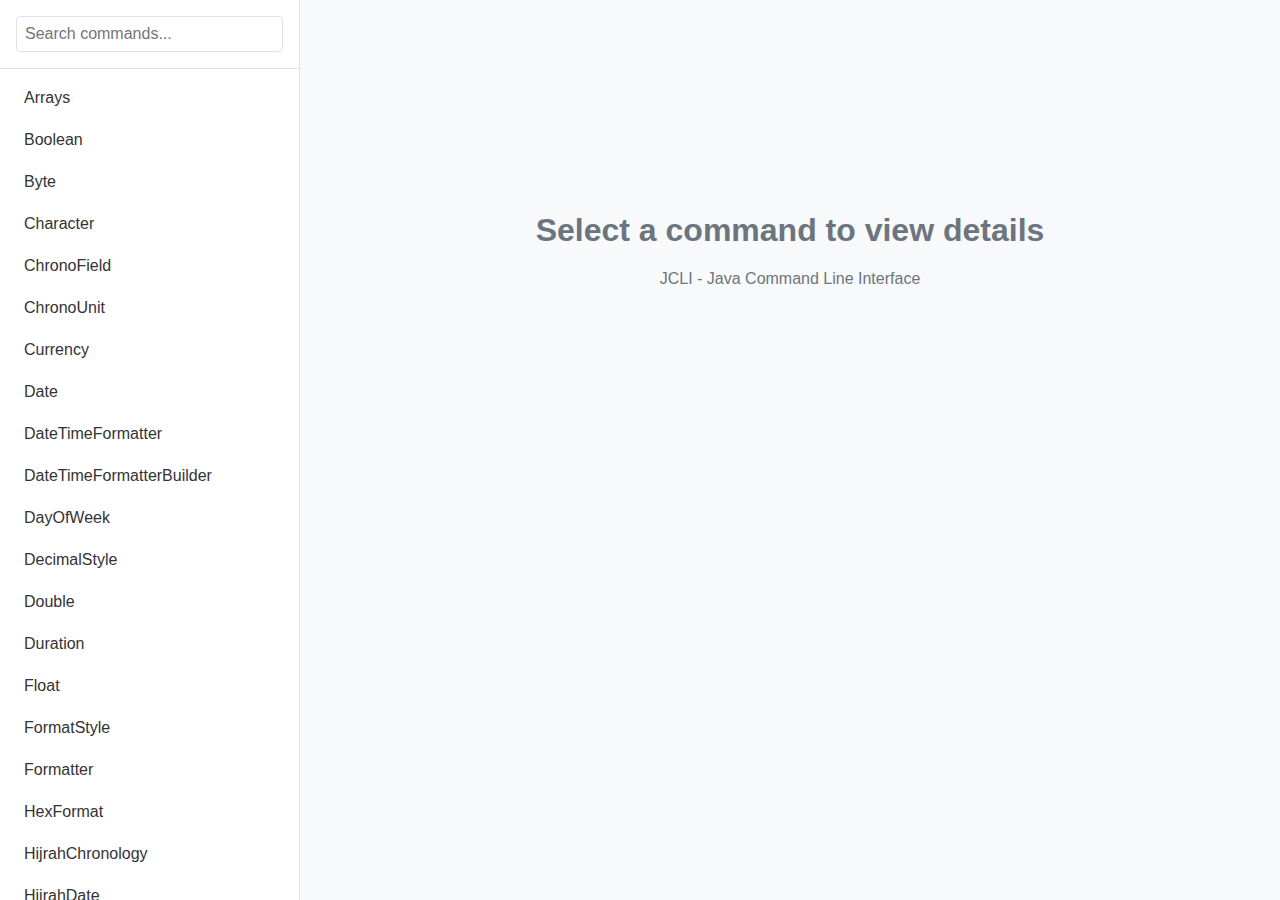
<file: docs/index.html>
<!DOCTYPE html>
<html lang="en">

<head>
    <meta charset="UTF-8">
    <meta name="viewport" content="width=device-width, initial-scale=1.0">
    <title>JCLI Documentation</title>
    <link rel="stylesheet" href="style.css">
</head>

<body>
    <div class="app-container">
        <aside class="sidebar">
            <div class="search-container">
                <input type="text" id="command-search" placeholder="Search commands..." />
            </div>
            <nav id="command-list">
                <!-- Commands will be populated here -->
            </nav>
        </aside>
        <main class="content">
            <header id="content-header">
                <h1>Select a command to view details</h1>
                <p class="subtitle">JCLI - Java Command Line Interface</p>
            </header>
            <div id="command-detail">
                <!-- Command details will be rendered here -->
            </div>
        </main>
    </div>

    <script>
        document.addEventListener('DOMContentLoaded', () => {
            const commandListEl = document.getElementById('command-list');
            const searchInput = document.getElementById('command-search');
            const commandDetailEl = document.getElementById('command-detail');
            const contentHeader = document.getElementById('content-header');

            let allCommands = [];
            let currentFiltered = [];

            fetch('data.json')
                .then(response => response.json())
                .then(data => {
                    allCommands = data.commands;

                    // Respect existing input (if user typed while loading)
                    const term = searchInput.value.toLowerCase();

                    if (term) {
                        currentFiltered = allCommands.filter(c =>
                            c.name.toLowerCase().includes(term) ||
                            c.fullName.toLowerCase().includes(term)
                        );
                    } else {
                        currentFiltered = allCommands;
                    }

                    renderCommandList(currentFiltered);

                    // Check URL hash for direct linking
                    const hash = window.location.hash.slice(1);
                    if (hash) {
                        const cmd = allCommands.find(c => c.name === hash);
                        if (cmd) selectCommand(cmd);
                    }
                })
                .catch(err => console.error('Failed to load docs data:', err));

            searchInput.addEventListener('input', (e) => {
                const term = e.target.value.toLowerCase();
                currentFiltered = allCommands.filter(c =>
                    c.name.toLowerCase().includes(term) ||
                    c.fullName.toLowerCase().includes(term)
                );
                renderCommandList(currentFiltered);
            });

            searchInput.addEventListener('keydown', (e) => {
                if (e.key === 'Enter' && currentFiltered.length > 0) {
                    selectCommand(currentFiltered[0]);
                    window.location.hash = currentFiltered[0].name;
                    // Optional: blur input
                    searchInput.blur();
                }
            });

            function renderCommandList(commands) {
                commandListEl.innerHTML = '';
                if (commands.length === 0) {
                    commandListEl.innerHTML = '<div style="padding: 1rem; color: #888; text-align: center;">No results found</div>';
                    return;
                }

                commands.forEach(cmd => {
                    const item = document.createElement('div');
                    item.className = 'command-item';
                    item.textContent = cmd.name;
                    item.onclick = () => {
                        window.location.hash = cmd.name;
                        selectCommand(cmd);
                    };
                    commandListEl.appendChild(item);
                });
            }

            function selectCommand(cmd) {
                // Update active state in sidebar
                document.querySelectorAll('.command-item').forEach(el => {
                    el.classList.toggle('active', el.textContent === cmd.name);
                });

                // Update Header
                contentHeader.style.display = 'none';

                // Render detail
                commandDetailEl.innerHTML = `
                    <div class="detail-header">
                        <h1>${cmd.name}</h1>
                        <code class="class-name">${cmd.fullName}</code>
                        <p class="description">${cmd.description || 'No description available.'}</p>
                    </div>
                    
                    <div class="methods-section">
                        <h2>Available Methods</h2>
                        ${cmd.methods.length > 0 ? `
                            <table class="methods-table">
                                <thead>
                                    <tr>
                                        <th>Method</th>
                                        <th>Usage</th>
                                        <th>Return Type</th>
                                        <th>Type</th>
                                    </tr>
                                </thead>
                                <tbody>
                                    ${cmd.methods.map(m => `
                                        <tr>
                                            <td><code class="method-signature">${m.signature}</code></td>
                                            <td><code class="usage-preview">${formatUsage(cmd.name, m)}</code></td>
                                            <td><code>${m.returnType}</code></td>
                                            <td><span class="badge ${m.isStatic ? 'static' : 'instance'}">${m.isStatic ? 'Static' : 'Instance'}</span></td>
                                        </tr>
                                    `).join('')}
                                </tbody>
                            </table>
                        ` : '<p>No public methods available for this command.</p>'}
                    </div>
                `;
            }

            function formatUsage(commandName, method) {
                if (method.example) {
                    return method.example;
                }

                let usage = `jcli ${commandName}`;

                // Method name comes first
                usage += ` ${method.name}`;

                if (!method.isStatic) {
                    usage += ` &lt;instance&gt;`;
                }

                // Add method arguments if any
                // Extract args from signature: "methodName(String arg0, int arg1)" -> ["String arg0", "int arg1"]
                const paramsMatch = method.signature.match(/\((.*)\)/);
                if (paramsMatch && paramsMatch[1]) {
                    const params = paramsMatch[1].split(', ');
                    params.forEach(p => {
                        // "String arg0" -> "arg0"
                        const parts = p.split(' ');
                        const argName = parts.length > 1 ? parts[parts.length - 1] : parts[0];
                        usage += ` &lt;${argName}&gt;`;
                    });
                }

                return usage;
            }
        });
    </script>
</body>

</html>
</file>
<file: docs/style.css>
:root {
    --primary-color: #007bff;
    --bg-color: #f8f9fa;
    --sidebar-bg: #fff;
    --text-color: #333;
    --border-color: #dee2e6;
    --code-bg: #f1f3f5;
}

* {
    box-sizing: border-box;
}

body {
    margin: 0;
    font-family: -apple-system, BlinkMacSystemFont, "Segoe UI", Roboto, "Helvetica Neue", Arial, sans-serif;
    color: var(--text-color);
    background-color: var(--bg-color);
}

.app-container {
    display: flex;
    height: 100vh;
    overflow: hidden;
}

/* Sidebar */
.sidebar {
    width: 300px;
    background: var(--sidebar-bg);
    border-right: 1px solid var(--border-color);
    display: flex;
    flex-direction: column;
}

.search-container {
    padding: 1rem;
    border-bottom: 1px solid var(--border-color);
}

#command-search {
    width: 100%;
    padding: 0.5rem;
    border: 1px solid var(--border-color);
    border-radius: 4px;
    font-size: 1rem;
}

#command-list {
    flex: 1;
    overflow-y: auto;
    padding: 0.5rem 0;
}

.command-item {
    padding: 0.75rem 1.5rem;
    cursor: pointer;
    transition: background 0.2s;
}

.command-item:hover {
    background-color: var(--bg-color);
}

.command-item.active {
    background-color: var(--primary-color);
    color: white;
}

/* Main Content */
.content {
    flex: 1;
    overflow-y: auto;
    padding: 2rem;
}

#content-header {
    text-align: center;
    margin-top: 20vh;
    color: #6c757d;
}

.detail-header {
    margin-bottom: 2rem;
    padding-bottom: 1rem;
    border-bottom: 1px solid var(--border-color);
}

.detail-header h1 {
    margin: 0 0 0.5rem 0;
}

.class-name {
    display: inline-block;
    padding: 0.2rem 0.5rem;
    background: var(--code-bg);
    border-radius: 4px;
    font-family: monospace;
    font-size: 0.9em;
    color: #d63384;
}

.description {
    margin-top: 1rem;
    font-size: 1.1rem;
    color: #555;
    line-height: 1.5;
}

/* Methods Table */
.methods-table {
    width: 100%;
    border-collapse: collapse;
    background: white;
    box-shadow: 0 1px 3px rgba(0, 0, 0, 0.1);
}

.methods-table th,
.methods-table td {
    text-align: left;
    padding: 1rem;
    border-bottom: 1px solid var(--border-color);
}

.methods-table th {
    background-color: var(--bg-color);
    font-weight: 600;
}

.method-signature {
    font-family: monospace;
    color: #0d6efd;
    font-weight: bold;
}

.badge {
    padding: 0.25rem 0.5rem;
    border-radius: 4px;
    font-size: 0.8rem;
    font-weight: bold;
    text-transform: uppercase;
}

.badge.static {
    background-color: #e8f5e9;
    color: #2e7d32;
}

.badge.instance {
    background-color: #e3f2fd;
    color: #0d47a1;
}
</file>
